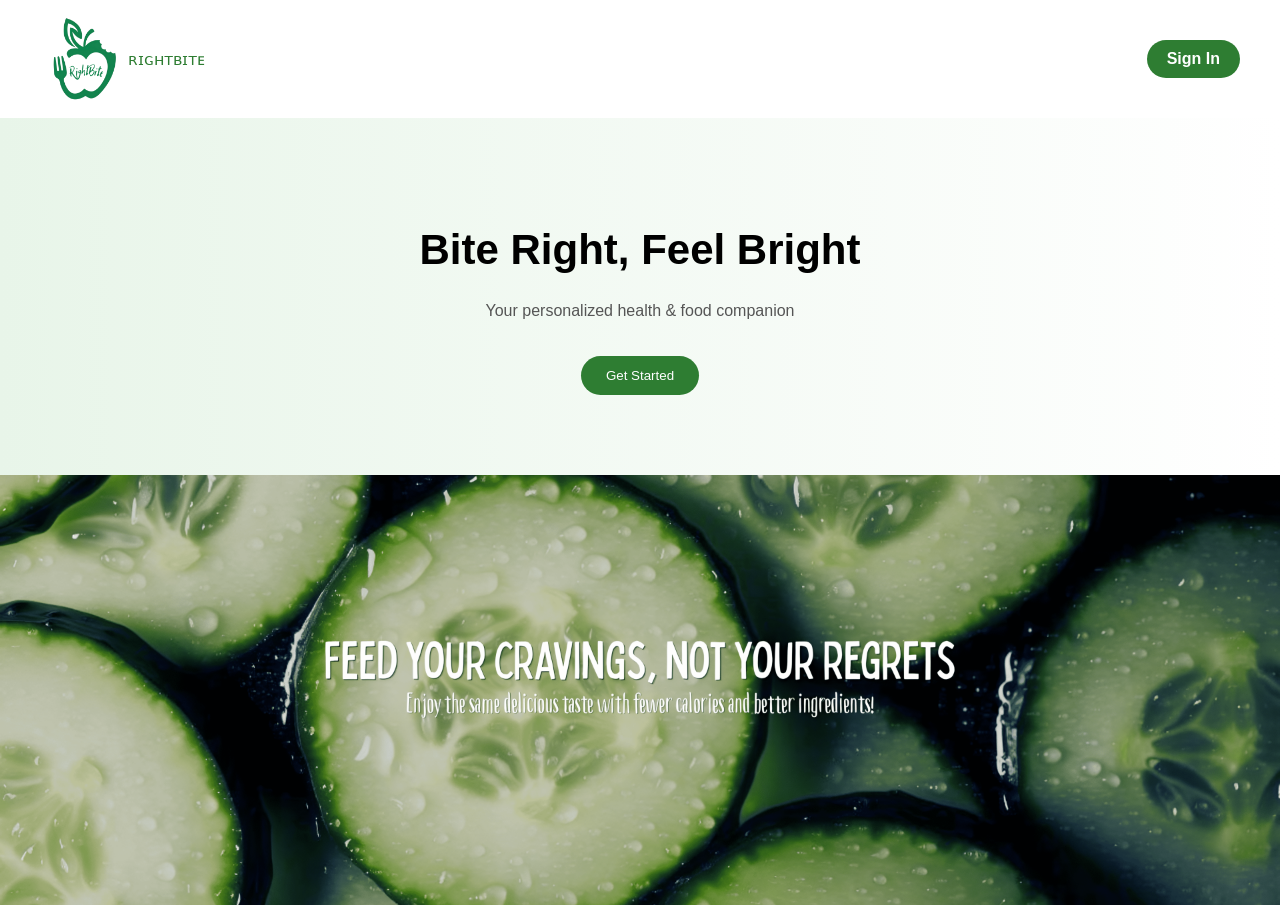
<file: index.html>
<!DOCTYPE html>
<html lang="en">
    <head>
        <meta charset="UTF-8">
        <meta name="viewport" content="width=device-width, initial-scale=1.0">
        <title>RightBite</title>
        <link rel="stylesheet" href="style.css">
    </head>
<body>
    <!-- NAVBAR -->
    <div class="navbar">
      
    <a class="logo" href="idea.html" aria-label="Read the RightBite story">
      <img src="RBlogo.png" alt="RightBite">
      <span>ʀɪɢʜᴛʙɪᴛᴇ</span>
    </a>
    <a class="signin-btn" href="signin.html">Sign In</a>
  </div>
  
  <!-- HERO --> 
  <div class="hero">
    <h1>Bite Right, Feel Bright</h1>
    <p>Your personalized health & food companion</p>
    <button class="cta-btn">Get Started</button>
  </div>
  
  <!-- SLIDER -->
  <div class="slider">
    <div class="slides">
      <div class="slide" style="background-image:url('slide1.png')"></div>
      <div class="slide" style="background-image:url('slide2.png')"></div>
      <div class="slide" style="background-image:url('slide3.png')"></div>
      <div class="slide" style="background-image:url('slide4.png')"></div>
    </div>
  </div>
</body>
</html>
</file>
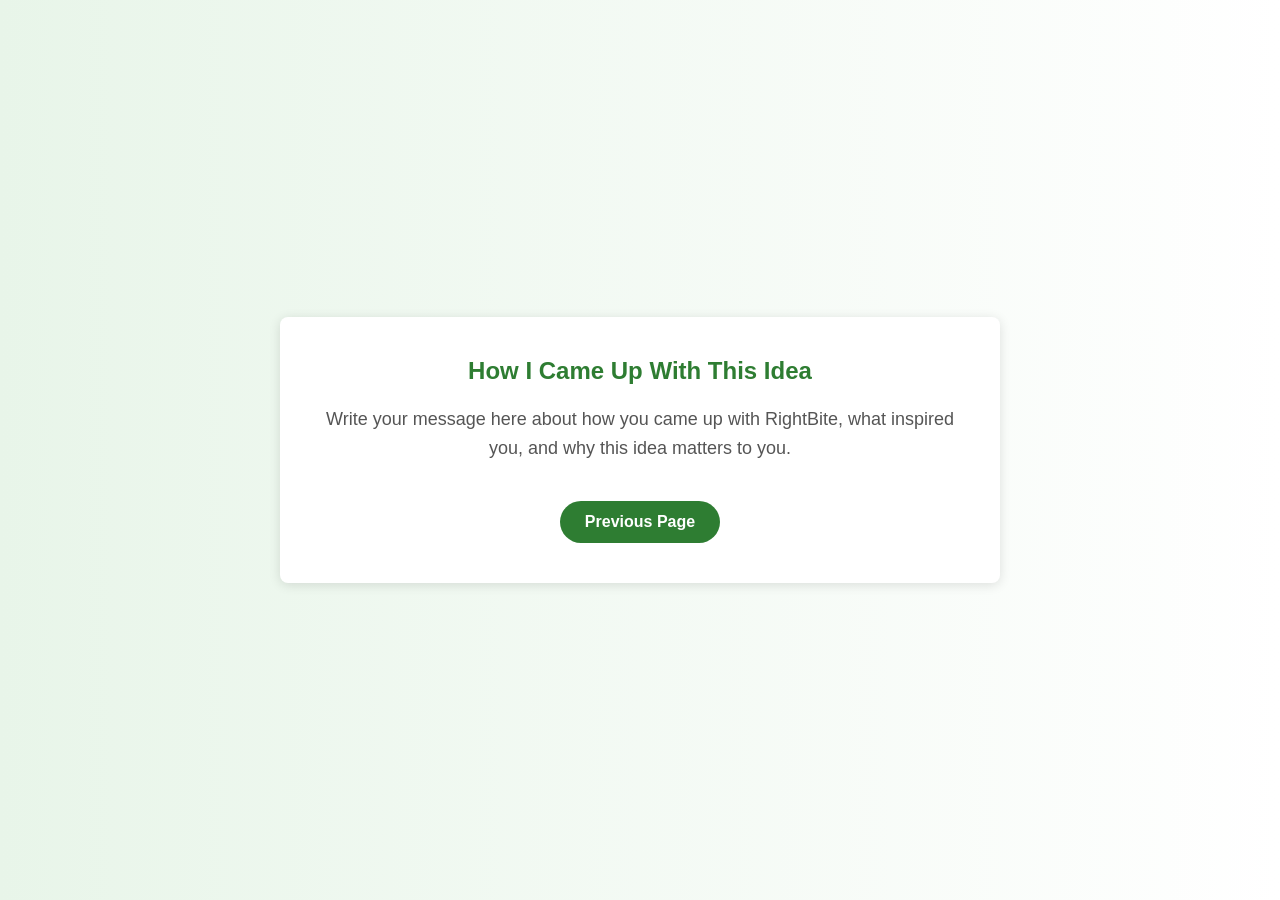
<file: idea.html>
<!DOCTYPE html>
<html lang="en">
  <head>
    <meta charset="UTF-8">
    <meta name="viewport" content="width=device-width, initial-scale=1.0">
    <title>How RightBite Started</title>
    <link rel="stylesheet" href="style.css">
  </head>
  <body>
    <main class="story-page">
      <section class="story-panel">
        <h1>How I Came Up With This Idea</h1>
        <p>
          Write your message here about how you came up with RightBite, what inspired
          you, and why this idea matters to you.
        </p>
        <a class="previous-btn" href="index.html">Previous Page</a>
      </section>
    </main>
  </body>
</html>
</file>
<file: style.css>
body {
    background-color: rgb(151, 176, 151);
    margin: 0;
    font-family: Arial, sans-serif;
  }

  * {
    box-sizing: border-box;
  }

  /* NAVBAR */
  .navbar {
    display: flex;
    justify-content: space-between;
    align-items: center;
    padding: 15px 40px;
    background: white;
    box-shadow: 0 2px 6px rgba(0,0,0,0.1);
  }
  
  .logo {
    display: inline-flex;
    align-items: center;
    color: #2e7d32;
    text-decoration: none;
  }

  .logo img {
    height: 88px;
    width: auto;
    display: block;
  }
  
  .signin-btn {
    display: inline-block;
    padding: 10px 20px;
    background: #2e7d32;
    color: white;
    border: none;
    border-radius: 25px;
    cursor: pointer;
    font-weight: bold;
    text-decoration: none;
  }
  
  .signin-btn:hover {
    background: #256428;
  }
  
  /* HERO */
  .hero {
    text-align: center;
    padding: 80px 20px;
    background: linear-gradient(to right, #e8f5e9, white);
  }
  
  .hero h1 {
    font-size: 42px;
  }
  
  .hero p {
    color: #555;
  }
  
  .cta-btn {
    margin-top: 20px;
    padding: 12px 25px;
    background: #2e7d32;
    color: white;
    border: none;
    border-radius: 25px;
    cursor: pointer;
  }
  
  .slider {
    width: 100%;
    height: clamp(220px, 38vw, 430px);
    overflow: hidden;
  }
  
  .slides {
    display: flex;
    width: 400%;
    height: 100%;
    animation: slide 20s infinite;
  }
  
  .slide {
    width: 25%;
    height: 100%;
    position: relative;
    flex-shrink: 0; 
    background-position: center;
    background-repeat: no-repeat;
    background-size: cover;
  }
  
  .slide img {
    width: 100%;
    height: 100%;
    object-fit: cover;
    display: block;
  }
  
  /* TEXT OVER IMAGE */
  .text {
    position: absolute;
    top: 50%;
    left: 50%;
    transform: translate(-50%, -50%);
    color: white;
    font-size: 28px;
    font-weight: bold;
    background: rgba(0,0,0,0.4);
    padding: 10px 20px;
    border-radius: 10px;
  }
  
  @keyframes slide {
    0%, 20% { transform: translateX(0); }
    25%, 45% { transform: translateX(-25%); }
    50%, 70% { transform: translateX(-50%); }
    75%, 95% { transform: translateX(-75%); }
    100% { transform: translateX(0); }
  }

  .story-page {
    min-height: 100vh;
    display: grid;
    place-items: center;
    padding: 24px;
    background: linear-gradient(to right, #e8f5e9, white);
  }

  .story-panel {
    width: min(720px, 100%);
    padding: 40px;
    background: white;
    border-radius: 8px;
    box-shadow: 0 2px 12px rgba(0,0,0,0.12);
    text-align: center;
  }

  .story-panel h1 {
    margin-top: 0;
    color: #2e7d32;
  }

  .story-panel p {
    color: #555;
    font-size: 18px;
    line-height: 1.6;
  }

  .previous-btn {
    display: inline-block;
    margin-top: 20px;
    padding: 12px 25px;
    background: #2e7d32;
    color: white;
    border-radius: 25px;
    text-decoration: none;
    font-weight: bold;
  }

  .previous-btn:hover {
    background: #256428;
  }

  .auth-page {
    min-height: 100vh;
    display: flex;
    align-items: center;
    justify-content: flex-end;
    padding: clamp(22px, 5vw, 64px) clamp(22px, 8vw, 118px);
    position: relative;
    overflow: hidden;
    background:
      radial-gradient(circle at 80% 16%, rgba(174, 218, 105, 0.2), transparent 23%),
      radial-gradient(circle at 8% 82%, rgba(255, 196, 87, 0.18), transparent 22%),
      linear-gradient(90deg, rgba(25, 66, 33, 0.22) 0%, rgba(20, 63, 31, 0.76) 48%, rgba(16, 67, 34, 0.92) 100%),
      url("Sign.png") left center / cover no-repeat;
  }

  .auth-page::before,
  .auth-page::after {
    content: "";
    position: absolute;
    pointer-events: none;
  }

  .auth-page::before {
    width: min(46vw, 650px);
    height: 150vh;
    top: -25vh;
    left: 21vw;
    background: rgba(235, 244, 224, 0.16);
    transform: rotate(-38deg);
    transform-origin: center;
  }

  .auth-page::after {
    width: min(44vw, 560px);
    aspect-ratio: 1;
    right: -13vw;
    bottom: -24vw;
    border-radius: 50%;
    background: rgba(181, 216, 128, 0.38);
  }

  .auth-card {
    width: min(1040px, 100%);
    min-height: 560px;
    display: grid;
    grid-template-columns: minmax(270px, 1fr) minmax(360px, 440px);
    gap: clamp(24px, 5vw, 72px);
    align-items: center;
    position: relative;
    z-index: 1;
  }

  .auth-visual {
    position: relative;
    display: flex;
    flex-direction: column;
    justify-content: flex-end;
    min-height: 560px;
    padding: clamp(28px, 4vw, 46px) 0;
    color: white;
  }

  .auth-visual h1 {
    max-width: 360px;
    margin: auto 0 14px;
    color: white;
    font-family: Georgia, "Times New Roman", serif;
    font-size: clamp(40px, 5.8vw, 74px);
    font-weight: 500;
    line-height: 0.95;
    text-shadow: 0 8px 24px rgba(4, 28, 13, 0.45);
  }

  .auth-visual p {
    max-width: 300px;
    margin: 0;
    color: rgba(255,255,255,0.9);
    font-size: 16px;
    font-weight: bold;
    line-height: 1.55;
    text-shadow: 0 5px 18px rgba(4, 28, 13, 0.42);
  }

  .auth-panel {
    display: flex;
    flex-direction: column;
    justify-content: center;
    min-height: 470px;
    padding: clamp(36px, 5vw, 52px) clamp(34px, 5vw, 64px);
    background: white;
    border-top: 6px solid #66a832;
    border-radius: 2px;
    box-shadow: 0 24px 70px rgba(5, 34, 13, 0.34);
  }

  .auth-logo {
    display: inline-block;
    margin-bottom: 36px;
    text-decoration: none;
  }

  .auth-logo img {
    width: 104px;
    height: auto;
    display: block;
    filter: drop-shadow(0 6px 18px rgba(4, 28, 13, 0.45));
  }

  .auth-kicker {
    margin: 0 0 8px;
    color: #2e7d32;
    font-size: 14px;
    font-weight: bold;
    letter-spacing: 0;
    text-transform: uppercase;
  }

  .auth-panel h2 {
    margin: 0;
    color: #214f21;
    font-family: Georgia, "Times New Roman", serif;
    font-size: clamp(38px, 4vw, 48px);
    font-weight: bold;
    line-height: 1.05;
    text-align: center;
  }

  .auth-form {
    display: grid;
    gap: 12px;
    margin-top: 38px;
  }

  .auth-form label {
    color: #214f21;
    font-size: 14px;
    font-weight: bold;
  }

  .auth-form input {
    width: 100%;
    padding: 7px 0 10px;
    border: 0;
    border-bottom: 1px solid #8f9890;
    border-radius: 0;
    color: #202821;
    font-size: 15px;
  }

  .auth-form input:focus {
    outline: 0;
    border-color: #4f9f29;
  }

  .auth-form input::placeholder {
    color: transparent;
  }

  .auth-check {
    display: flex;
    align-items: center;
    gap: 9px;
    margin-top: 4px;
    color: #687368;
    font-size: 12px;
    font-weight: normal;
    line-height: 1.4;
    text-transform: none;
  }

  .auth-form-row {
    display: flex;
    align-items: center;
    justify-content: space-between;
    gap: 12px;
    margin-top: 4px;
  }

  .auth-form-row .auth-check {
    margin-top: 0;
  }

  .auth-link-button {
    padding: 0;
    background: transparent;
    border: 0;
    color: #3a8f23;
    cursor: pointer;
    font: inherit;
    font-size: 12px;
    font-weight: bold;
    text-align: right;
  }

  .auth-link-button:hover {
    text-decoration: underline;
  }

  .auth-link-button:disabled {
    cursor: wait;
    opacity: 0.65;
    text-decoration: none;
  }

  .auth-check input {
    width: auto;
    padding: 0;
    border: 0;
    accent-color: #2e7d32;
  }

  .password-rules {
    margin: -2px 0 4px;
    padding: 12px 14px;
    background: #f5f8ef;
    border: 1px solid #d8e4cd;
    border-radius: 6px;
    color: #687368;
    font-size: 12px;
    line-height: 1.45;
  }

  .password-rules p {
    margin: 0 0 6px;
    color: #214f21;
    font-weight: bold;
  }

  .password-rules ul {
    display: grid;
    gap: 4px;
    margin: 0;
    padding: 0;
    list-style: none;
  }

  .password-rules li::before {
    content: "○";
    display: inline-block;
    width: 18px;
    color: #8b9489;
    font-weight: bold;
  }

  .password-rules li.is-valid {
    color: #2e7d32;
    font-weight: bold;
  }

  .password-rules li.is-valid::before {
    content: "✓";
    color: #2e7d32;
  }

  .auth-submit {
    width: 100%;
    margin-top: 14px;
    padding: 14px 26px;
    background: linear-gradient(135deg, #2e7d32, #6dbb35);
    color: white;
    border: none;
    border-radius: 0;
    cursor: pointer;
    font-size: 16px;
    font-weight: bold;
    transition: background 0.2s ease, transform 0.2s ease;
  }

  .auth-submit:hover {
    background: linear-gradient(135deg, #256428, #5aa82d);
    transform: translateY(-1px);
  }

  .auth-submit:disabled {
    cursor: wait;
    opacity: 0.72;
    transform: none;
  }

  .auth-message {
    min-height: 20px;
    margin: 2px 0 0;
    color: #2e7d32;
    font-size: 13px;
    font-weight: bold;
    line-height: 1.4;
    text-align: center;
  }

  .auth-message.is-error {
    color: #b12d24;
  }

  .auth-divider {
    display: flex;
    align-items: center;
    gap: 12px;
    margin-top: 30px;
    color: #214f21;
    font-size: 14px;
    font-weight: bold;
    text-align: center;
  }

  .auth-divider::before,
  .auth-divider::after {
    content: "";
    flex: 1;
    height: 1px;
    background: #97b889;
  }

  .auth-divider span {
    white-space: nowrap;
  }

  .social-login {
    justify-content: center;
    display: flex;
    gap: 28px;
    margin-top: 26px;
  }

  .social-login button {
    min-width: 92px;
    height: 38px;
    display: grid;
    place-items: center;
    padding: 0 16px;
    background: white;
    border: 1px solid #cbd8c4;
    border-radius: 19px;
    cursor: pointer;
    font-size: 14px;
    font-weight: bold;
    line-height: 1;
  }

  .social-login button:nth-child(1) {
    color: #4285f4;
    font-family: Arial, sans-serif;
  }

  .social-login button:nth-child(2) {
    color: #111;
    font-family: Arial, sans-serif;
    font-size: 14px;
  }

  .social-login button:hover {
    border-color: #6dbb35;
    box-shadow: 0 8px 18px rgba(46, 125, 50, 0.14);
  }

  .auth-switch {
    margin: 24px 0 0;
    color: #555;
    text-align: center;
    font-size: 14px;
  }

  .auth-switch-top {
    margin: 12px 0 0;
    color: #343434;
    font-size: 15px;
  }

  .auth-switch a {
    color: #3a8f23;
    font-weight: bold;
    text-decoration: none;
  }

  .auth-switch a:hover {
    text-decoration: underline;
  }

  @media (max-width: 760px) {
    .auth-page {
      padding: 18px;
      justify-content: center;
    }

    .auth-card {
      min-height: auto;
      grid-template-columns: 1fr;
      gap: 18px;
    }

    .auth-visual {
      min-height: 180px;
      padding: 30px 24px;
    }

    .auth-visual h1 {
      font-size: 36px;
    }

    .auth-panel {
      padding: 32px 24px;
      min-height: auto;
    }

    .auth-submit {
      justify-self: stretch;
    }

    .social-login {
      flex-wrap: nowrap;
    }
  }

  @media (max-width: 600px) {
    .navbar {
      padding: 12px 18px;
    }

  .logo img {
      height: 66px;
    }

    .hero {
      padding: 56px 18px;
    }

    .hero h1 {
      font-size: 32px;
    }

    .story-panel {
      padding: 28px 20px;
    }

    .auth-panel h2 {
      font-size: 34px;
    }
  }

  .visually-hidden {
    width: 1px;
    height: 1px;
    position: absolute;
    overflow: hidden;
    clip: rect(0, 0, 0, 0);
    white-space: nowrap;
  }

  .searc-page {
    min-height: 100vh;
    background: #0b100d;
    color: #eef3dc;
  }

  .searc-header {
    min-height: 216px;
    display: grid;
    grid-template-columns: 1fr minmax(280px, 460px) 1fr;
    align-items: center;
    gap: 24px;
    padding: 34px clamp(20px, 6vw, 76px);
    background: #000;
  }

  .searc-brand {
    text-decoration: none;
  }

  .searc-brand {
    display: inline-flex;
    align-items: center;
    width: max-content;
  }

  .searc-brand img {
    width: 86px;
    height: auto;
    display: block;
  }

  .searc-tagline {
    justify-self: center;
    text-align: center;
  }

  .searc-tagline p {
    margin: 0;
    color: #eef3dc;
    font-family: Georgia, "Times New Roman", serif;
    font-size: clamp(28px, 4vw, 44px);
    font-weight: bold;
    line-height: 1.05;
  }

  .searc-tagline span {
    display: block;
    margin-top: 10px;
    color: #c9d7b1;
    font-size: 16px;
    font-weight: bold;
    line-height: 1.4;
  }

  .searc-stage {
    min-height: calc(100vh - 216px);
    position: relative;
    overflow: hidden;
    padding: 52px clamp(20px, 7vw, 92px) 76px;
    background:
      linear-gradient(135deg, rgba(220, 230, 197, 0.06) 0 16%, transparent 16% 100%),
      #0b100d;
  }

  .searc-stage::before,
  .searc-stage::after {
    content: "";
    position: absolute;
    pointer-events: none;
    opacity: 0.8;
  }

  .searc-stage::before {
    width: 64vw;
    height: 34vw;
    right: -18vw;
    bottom: -9vw;
    border-radius: 46% 54% 41% 59%;
    background: #242624;
    transform: rotate(-28deg);
  }

  .searc-stage::after {
    width: 44vw;
    height: 18vw;
    left: 18vw;
    top: -7vw;
    border-radius: 35% 65% 48% 52%;
    background: #1f2721;
    transform: rotate(8deg);
  }

  .searc-grid {
    width: min(1120px, 100%);
    margin: 0 auto;
    display: grid;
    grid-template-columns: repeat(3, minmax(260px, 1fr));
    gap: 48px 42px;
    position: relative;
    z-index: 1;
  }

  .searc-card {
    height: 230px;
    display: grid;
    grid-template-rows: minmax(0, 1fr) 58px;
    overflow: hidden;
    background: #e4ebc8;
    border-radius: 18px;
    color: #345b4b;
    text-decoration: none;
    box-shadow: 0 15px 32px rgba(0, 0, 0, 0.18);
    transition: transform 0.18s ease, box-shadow 0.18s ease;
  }

  .searc-card:hover {
    transform: translateY(-4px);
    box-shadow: 0 20px 38px rgba(0, 0, 0, 0.28);
  }

  .searc-card > img {
    width: 100%;
    height: 100%;
  }

  .searc-card > img {
    object-fit: cover;
  }

  .searc-card strong {
    display: grid;
    place-items: center;
    padding: 10px 12px;
    font-size: 28px;
    font-weight: 900;
    letter-spacing: 0;
    line-height: 1;
    text-align: center;
    white-space: nowrap;
  }

  @media (max-width: 760px) {
    .searc-header {
      min-height: 170px;
      grid-template-columns: 1fr auto;
      gap: 18px;
      padding: 22px 18px 28px;
    }

    .searc-brand {
      width: max-content;
    }

    .searc-brand img {
      width: 74px;
    }

    .searc-tagline {
      width: min(460px, 100%);
      grid-column: 1 / -1;
      grid-row: 2;
      justify-self: center;
    }

    .searc-tagline p {
      font-size: 28px;
    }

    .searc-tagline span {
      font-size: 14px;
    }

    .searc-stage {
      min-height: calc(100vh - 170px);
      padding: 28px 18px 42px;
    }

    .searc-grid {
      grid-template-columns: repeat(2, minmax(0, 1fr));
      gap: 26px 18px;
    }

    .searc-card {
      height: 188px;
      grid-template-rows: minmax(0, 1fr) 48px;
      border-radius: 14px;
    }

    .searc-card strong {
      font-size: 22px;
    }

    .searc-card:nth-child(5),
    .searc-card:nth-child(6) {
      grid-column: auto;
    }
  }

  @media (max-width: 420px) {
    .searc-grid {
      grid-template-columns: 1fr;
    }

    .searc-card {
      height: 210px;
    }
  }
</file>
